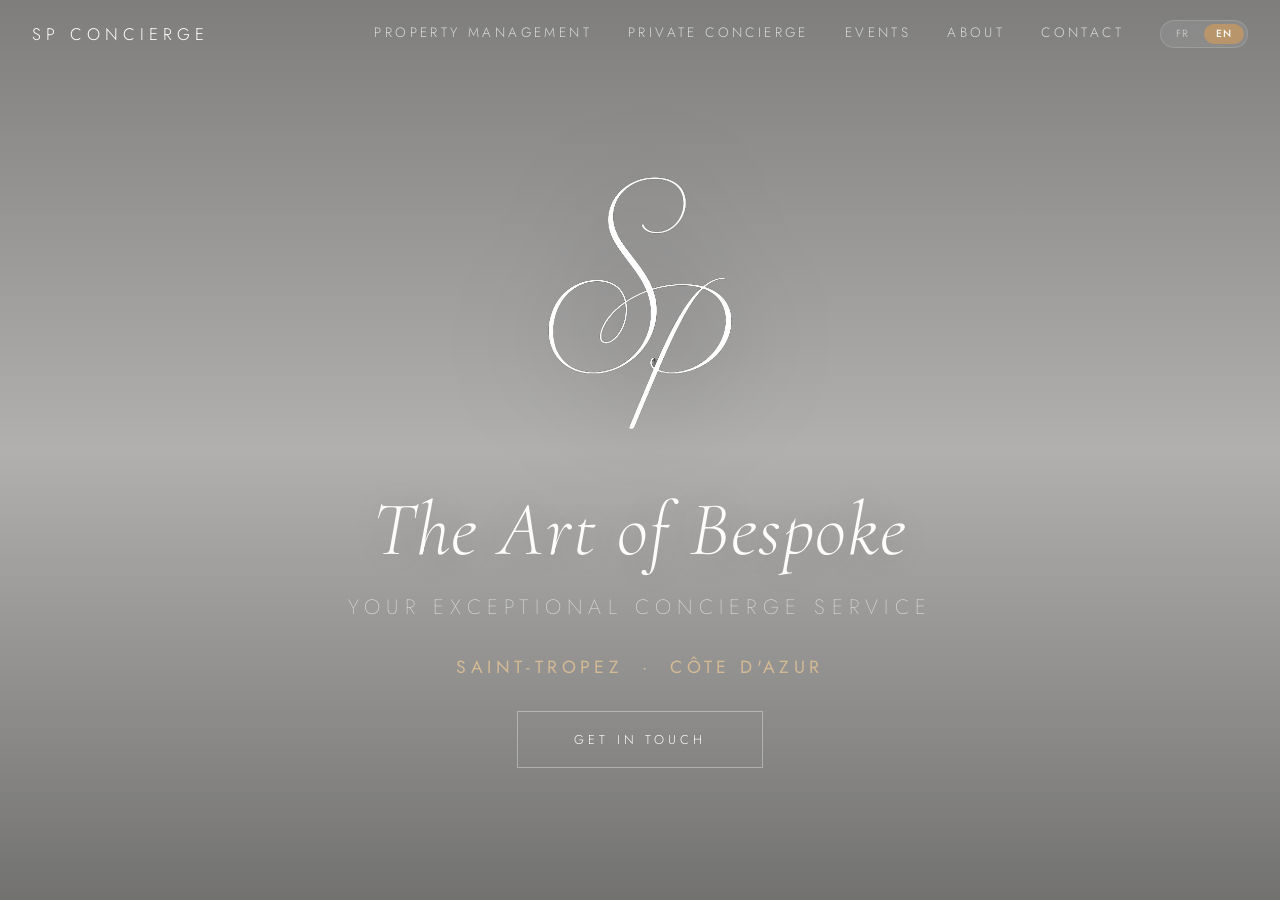
<file: index.html>
<!DOCTYPE html>
<html lang="fr">
<head>
  <meta charset="UTF-8">
  <meta name="viewport" content="width=device-width, initial-scale=1.0, maximum-scale=5.0, user-scalable=yes, viewport-fit=cover">
  <title>SP Concierge — Saint-Tropez</title>
  <meta name="description" content="SP Concierge, votre service de conciergerie de luxe sur mesure à Saint-Tropez et sur la Côte d'Azur.">

  <!-- Canonical & Language -->
  <link rel="canonical" href="https://spconcierge.fr/">
  <link rel="alternate" hreflang="fr" href="https://spconcierge.fr/">
  <link rel="alternate" hreflang="en" href="https://spconcierge.fr/">
  <link rel="alternate" hreflang="x-default" href="https://spconcierge.fr/">

  <!-- Favicon -->
  <link rel="icon" type="image/png" sizes="256x256" href="assets/favicon.png">
  <link rel="icon" type="image/x-icon" href="assets/favicon.ico">
  <link rel="apple-touch-icon" href="assets/favicon.png">

  <!-- Open Graph -->
  <meta property="og:type" content="website">
  <meta property="og:url" content="https://spconcierge.fr/">
  <meta property="og:title" content="SP Concierge — Conciergerie de luxe sur mesure">
  <meta property="og:description" content="Votre conciergerie d'exception à Saint-Tropez. Gestion de propriétés, conciergerie privée, événementiel sur la Côte d'Azur.">
  <meta property="og:image" content="https://spconcierge.fr/assets/hero-saint-tropez.jpg">
  <meta property="og:locale" content="fr_FR">
  <meta property="og:locale:alternate" content="en_GB">

  <!-- Twitter Cards -->
  <meta name="twitter:card" content="summary_large_image">
  <meta name="twitter:title" content="SP Concierge — Conciergerie de luxe sur mesure">
  <meta name="twitter:description" content="Votre conciergerie d'exception à Saint-Tropez et sur la Côte d'Azur.">
  <meta name="twitter:image" content="https://spconcierge.fr/assets/hero-saint-tropez.jpg">

  <!-- Theme Color -->
  <meta name="theme-color" content="#1A1A1A">

  <!-- Schema.org JSON-LD -->
  <script type="application/ld+json">
  {
    "@context": "https://schema.org",
    "@type": "TravelAgency",
    "name": "SP Concierge",
    "url": "https://spconcierge.fr",
    "logo": "https://spconcierge.fr/assets/logo-sp-monogram.png",
    "image": "https://spconcierge.fr/assets/hero-saint-tropez.jpg",
    "description": "Service de conciergerie de luxe sur mesure. Gestion de propriétés, conciergerie privée et événementiel à Saint-Tropez et sur la Côte d'Azur.",
    "telephone": "+33780940605",
    "email": "contact@spconcierge.fr",
    "address": [
      {
        "@type": "PostalAddress",
        "addressLocality": "Saint-Tropez",
        "addressCountry": "FR"
      }
    ],
    "areaServed": ["Saint-Tropez", "Côte d'Azur"],
    "serviceType": ["Conciergerie privée", "Gestion de propriétés", "Événementiel"],
    "openingHours": "Mo-Su 00:00-23:59",
    "sameAs": []
  }
  </script>

  <!-- Fonts: preconnect + non-blocking load -->
  <link rel="preconnect" href="https://fonts.googleapis.com">
  <link rel="preconnect" href="https://fonts.gstatic.com" crossorigin>
  <link rel="stylesheet" href="https://fonts.googleapis.com/css2?family=Cormorant+Garamond:ital,wght@0,300;0,400;0,500;0,600;1,300;1,400&family=Jost:wght@200;300;400;500;600&display=swap">

  <!-- Preload first hero slide for LCP -->
  <link rel="preload" as="image" href="assets/st_tropez_yacht.jpg">

  <!-- Stylesheet -->
  <link rel="stylesheet" href="style.css?v=4.1">
</head>
<body>

  <!-- ============ HEADER ============ -->
  <header class="site-header" id="site-header">
    <div class="header-inner">
      <a href="#" class="header-logo" id="header-logo">SP CONCIERGE</a>
      <nav class="nav-links" id="nav-links">
        <a href="#" data-modal="gestion" data-i18n="nav_gestion">Gestion de propriétés</a>
        <a href="#" data-modal="conciergerie" data-i18n="nav_conciergerie">Conciergerie privée</a>
        <a href="#" data-modal="evenementiel" data-i18n="nav_evenementiel">Événementiel</a>
        <a href="#" data-modal="apropos" data-i18n="nav_apropos">À propos</a>
        <a href="#" data-modal="contact" data-i18n="nav_contact">Contact</a>
        <div class="lang-switch">
          <button class="lang-btn active" data-lang="fr">FR</button>
          <button class="lang-btn" data-lang="en">EN</button>
        </div>
      </nav>
      <div class="header-right-mobile">
        <div class="lang-switch">
          <button class="lang-btn active" data-lang="fr">FR</button>
          <button class="lang-btn" data-lang="en">EN</button>
        </div>
        <button class="hamburger" id="hamburger" aria-label="Menu">
          <span></span><span></span><span></span>
        </button>
      </div>
    </div>
  </header>

  <!-- Mobile Nav Overlay -->
  <nav class="mobile-nav" id="mobile-nav">
    <a href="#" data-modal="gestion" data-i18n="nav_gestion">Gestion de propriétés</a>
    <a href="#" data-modal="conciergerie" data-i18n="nav_conciergerie">Conciergerie privée</a>
    <a href="#" data-modal="evenementiel" data-i18n="nav_evenementiel">Événementiel</a>
    <a href="#" data-modal="apropos" data-i18n="nav_apropos">À propos</a>
    <a href="#" data-modal="contact" data-i18n="nav_contact">Contact</a>
  </nav>

  <!-- ============ HERO — Full screen ============ -->
  <section class="hero" id="hero">
    <div class="hero-slideshow">
      <div class="hero-slide" style="background-image: url('assets/st_tropez_yacht.jpg')"></div>
      <div class="hero-slide" style="background-image: url('assets/riviera_pool.png')"></div>
      <div class="hero-slide" style="background-image: url('assets/riviera_terrace.png')"></div>
      <div class="hero-slide" style="background-image: url('assets/st_tropez_villa.jpg')"></div>
      <div class="hero-slide" style="background-image: url('assets/riviera_port.png')"></div>
      <div class="hero-slide" style="background-image: url('assets/riviera_interior.png')"></div>
      <div class="hero-slide" style="background-image: url('assets/st_tropez_beachclub.jpg')"></div>
      <div class="hero-slide" style="background-image: url('assets/riviera_beachclub.png')"></div>
    </div>
    <div class="hero-overlay"></div>
    <div class="hero-content">
      <div class="hero-logo-wrapper">
        <img src="assets/logo-sp-monogram.png?v=2" alt="SP Concierge — Monogramme" class="hero-big-sp-img" width="200" height="200" loading="eager">
      </div>
      <div class="hero-tagline">
        <h1 data-i18n="hero_title">L'Art du Sur Mesure</h1>
        <p data-i18n="hero_subtitle">Votre conciergerie d'exception</p>
        <div class="hero-locations">Saint-Tropez &nbsp;·&nbsp; Côte d'Azur</div>
        <div class="hero-cta">
          <button class="btn-gold" data-modal="contact"><span data-i18n="hero_cta">Nous Contacter</span></button>
        </div>
        <div class="hero-scroll-hint" id="hero-scroll-hint">
          <svg viewBox="0 0 24 24" width="24" height="24" fill="none" stroke="currentColor" stroke-width="1.5"><path d="M19 9l-7 7-7-7"/></svg>
        </div>
      </div>
    </div>
  </section>

  <!-- ============ MOBILE SECTIONS (hidden on desktop) ============ -->
  <section class="mobile-sections" id="mobile-sections">

    <div class="mobile-section-card" data-modal="gestion">
      <div class="mobile-section-img" style="background-image: url('assets/location-saisonniere.jpg')"></div>
      <div class="mobile-section-overlay"></div>
      <div class="mobile-section-content">
        <span class="mobile-section-label" data-i18n="nav_gestion">Gestion de propriétés</span>
        <p class="mobile-section-desc" data-i18n="gestion_headline">Confiez-nous votre bien, nous nous occupons du reste.</p>
        <span class="mobile-section-cta" data-i18n="mobile_cta_discover">Découvrir</span>
      </div>
    </div>

    <div class="mobile-section-card" data-modal="conciergerie">
      <div class="mobile-section-img" style="background-image: url('assets/vip-concierge.png')"></div>
      <div class="mobile-section-overlay"></div>
      <div class="mobile-section-content">
        <span class="mobile-section-label" data-i18n="nav_conciergerie">Conciergerie privée</span>
        <p class="mobile-section-desc" data-i18n="conciergerie_headline">Un service d'exception, pensé pour vous offrir une expérience sans compromis.</p>
        <span class="mobile-section-cta" data-i18n="mobile_cta_discover">Découvrir</span>
      </div>
    </div>

    <div class="mobile-section-card" data-modal="evenementiel">
      <div class="mobile-section-img" style="background-image: url('assets/experience-dining.jpg')"></div>
      <div class="mobile-section-overlay"></div>
      <div class="mobile-section-content">
        <span class="mobile-section-label" data-i18n="nav_evenementiel">Événementiel</span>
        <p class="mobile-section-desc" data-i18n="event_headline">Des événements uniques, conçus dans les moindres détails.</p>
        <span class="mobile-section-cta" data-i18n="mobile_cta_discover">Découvrir</span>
      </div>
    </div>

    <div class="mobile-section-card" data-modal="apropos">
      <div class="mobile-section-img" style="background-image: url('assets/sandra-portrait.jpg')"></div>
      <div class="mobile-section-overlay"></div>
      <div class="mobile-section-content">
        <span class="mobile-section-label" data-i18n="nav_apropos">À propos</span>
        <p class="mobile-section-desc">Sandra Pernet</p>
        <span class="mobile-section-cta" data-i18n="mobile_cta_discover">Découvrir</span>
      </div>
    </div>

    <div class="mobile-section-card" data-modal="contact">
      <div class="mobile-section-img" style="background-image: url('assets/contact-concierge.jpg')"></div>
      <div class="mobile-section-overlay"></div>
      <div class="mobile-section-content">
        <span class="mobile-section-label" data-i18n="nav_contact">Contact</span>
        <p class="mobile-section-desc" data-i18n="contact_headline">Parlons de Vos Envies</p>
        <span class="mobile-section-cta" data-i18n="mobile_cta_contact">Nous contacter</span>
      </div>
    </div>

    <!-- Mobile Footer -->
    <footer class="mobile-footer">
      <div class="mobile-footer-logo">SP CONCIERGE</div>
      <div class="mobile-footer-locations">Saint-Tropez · Côte d'Azur</div>
      <div class="mobile-footer-contact">
        <a href="tel:+33642255692">06 42 25 56 92</a>
        <span>·</span>
        <a href="mailto:contact@spconcierge.fr">contact@spconcierge.fr</a>
      </div>
      <div class="mobile-footer-copy">© 2026 SP Concierge. Tous droits réservés.</div>
    </footer>
  </section>

  <!-- ============ MODALS ============ -->

  <!-- GESTION DE PROPRIÉTÉS -->
  <div class="modal" id="modal-gestion">
    <div class="modal-backdrop"></div>
    <div class="modal-panel">
      <button class="modal-close" aria-label="Fermer">
        <svg viewBox="0 0 24 24"><path d="M18 6L6 18M6 6l12 12"/></svg>
      </button>
      <div class="modal-hero" style="background-image: url('assets/location-saisonniere.jpg')">
        <div class="modal-hero-overlay"></div>
        <div class="modal-hero-content">
          <span class="modal-label" data-i18n="nav_gestion">Gestion de propriétés</span>
          <h2 data-i18n="gestion_headline">Confiez-nous votre bien, nous nous occupons du reste.</h2>
        </div>
      </div>
      <div class="modal-body">
        <div class="service-grid">
          <div class="service-card">
            <h3 data-i18n="gestion_s1_title">Gestion locative</h3>
            <p data-i18n="gestion_s1_desc">Shooting photo, annonces optimisées, stratégie tarifaire — nous maximisons votre rentabilité.</p>
          </div>
          <div class="service-card">
            <h3 data-i18n="gestion_s2_title">Réservations</h3>
            <p data-i18n="gestion_s2_desc">Sélection des voyageurs, optimisation du calendrier, assistance dédiée 7j/7.</p>
          </div>
          <div class="service-card">
            <h3 data-i18n="gestion_s3_title">Intendance</h3>
            <p data-i18n="gestion_s3_desc">Ménage professionnel, entretien piscine &amp; jardin, maintenance après chaque séjour.</p>
          </div>
          <div class="service-card">
            <h3 data-i18n="gestion_s4_title">Accueil client</h3>
            <p data-i18n="gestion_s4_desc">Check-in / check-out personnalisés, accueil premium, conciergerie additionnelle.</p>
          </div>
          <div class="service-card">
            <h3 data-i18n="gestion_s5_title">Optimisation</h3>
            <p data-i18n="gestion_s5_desc">Taux d'occupation maximisé, ajustement tarifaire, reporting propriétaire.</p>
          </div>
        </div>
        <div class="modal-cta">
          <button class="btn-gold" data-modal="contact"><span data-i18n="gestion_cta">Confier mon bien</span></button>
        </div>
      </div>
    </div>
  </div>

  <!-- CONCIERGERIE PRIVÉE -->
  <div class="modal" id="modal-conciergerie">
    <div class="modal-backdrop"></div>
    <div class="modal-panel">
      <button class="modal-close" aria-label="Fermer">
        <svg viewBox="0 0 24 24"><path d="M18 6L6 18M6 6l12 12"/></svg>
      </button>
      <div class="modal-hero" style="background-image: url('assets/vip-concierge.png')">
        <div class="modal-hero-overlay"></div>
        <div class="modal-hero-content">
          <span class="modal-label" data-i18n="nav_conciergerie">Conciergerie privée</span>
          <h2 data-i18n="conciergerie_headline">Un service d'exception, pensé pour vous offrir une expérience sans compromis.</h2>
        </div>
      </div>
      <div class="modal-body">
        <div class="service-grid">
          <div class="service-card">
            <h3 data-i18n="conciergerie_s1_title">Votre séjour</h3>
            <p data-i18n="conciergerie_s1_desc">Planification complète, recommandations personnalisées, itinéraires sur-mesure.</p>
          </div>
          <div class="service-card">
            <h3 data-i18n="conciergerie_s2_title">Accès privilégiés</h3>
            <p data-i18n="conciergerie_s2_desc">Restaurants exclusifs, plages privées, beach clubs, accès VIP &amp; événements.</p>
          </div>
          <div class="service-card">
            <h3 data-i18n="conciergerie_s3_title">Transports</h3>
            <p data-i18n="conciergerie_s3_desc">Chauffeurs privés, transferts, véhicules de luxe, hélicoptères &amp; jets privés.</p>
          </div>
          <div class="service-card">
            <h3 data-i18n="conciergerie_s4_title">Expériences</h3>
            <p data-i18n="conciergerie_s4_desc">Location de yachts, journées en mer, activités nautiques, expériences exclusives.</p>
          </div>
          <div class="service-card">
            <h3 data-i18n="conciergerie_s5_title">Services privés</h3>
            <p data-i18n="conciergerie_s5_desc">Chefs à domicile, traiteur, majordome, sommeliers — le luxe à portée de main.</p>
          </div>
          <div class="service-card">
            <h3 data-i18n="conciergerie_s6_title">Bien-être</h3>
            <p data-i18n="conciergerie_s6_desc">Massages à domicile, coiffure, coach sportif, soins personnalisés.</p>
          </div>
        </div>
        <div class="modal-cta">
          <button class="btn-gold" data-modal="contact"><span data-i18n="conciergerie_cta">Faire une Demande</span></button>
        </div>
      </div>
    </div>
  </div>

  <!-- ÉVÉNEMENTIEL -->
  <div class="modal" id="modal-evenementiel">
    <div class="modal-backdrop"></div>
    <div class="modal-panel">
      <button class="modal-close" aria-label="Fermer">
        <svg viewBox="0 0 24 24"><path d="M18 6L6 18M6 6l12 12"/></svg>
      </button>
      <div class="modal-hero" style="background-image: url('assets/experience-dining.jpg')">
        <div class="modal-hero-overlay"></div>
        <div class="modal-hero-content">
          <span class="modal-label" data-i18n="nav_evenementiel">Événementiel</span>
          <h2 data-i18n="event_headline">Des événements uniques, conçus dans les moindres détails.</h2>
        </div>
      </div>
      <div class="modal-body">
        <div class="service-grid">
          <div class="service-card">
            <h3 data-i18n="event_s1_title">Organisation</h3>
            <p data-i18n="event_s1_desc">Soirées privées, anniversaires, EVJF/EVG, dîners gastronomiques, mariages.</p>
          </div>
          <div class="service-card">
            <h3 data-i18n="event_s2_title">Coordination</h3>
            <p data-i18n="event_s2_desc">Recherche de lieux, décoration, DJ &amp; artistes, sécurité, coordination jour J.</p>
          </div>
          <div class="service-card">
            <h3 data-i18n="event_s3_title">Immortaliser</h3>
            <p data-i18n="event_s3_desc">Photographes et vidéastes professionnels pour capturer chaque instant.</p>
          </div>
        </div>
        <div class="modal-cta">
          <button class="btn-gold" data-modal="contact"><span data-i18n="event_cta">Organiser un Événement</span></button>
        </div>
      </div>
    </div>
  </div>

  <!-- CONTACT -->
  <div class="modal" id="modal-contact">
    <div class="modal-backdrop"></div>
    <div class="modal-panel modal-panel--contact">
      <button class="modal-close" aria-label="Fermer">
        <svg viewBox="0 0 24 24"><path d="M18 6L6 18M6 6l12 12"/></svg>
      </button>
      <div class="modal-hero modal-hero--short" style="background-image: url('assets/contact-concierge.jpg')">
        <div class="modal-hero-overlay"></div>
        <div class="modal-hero-content">
          <span class="modal-label" data-i18n="nav_contact">Contact</span>
          <h2 data-i18n="contact_headline">Parlons de Vos Envies</h2>
          <p data-i18n="contact_subheadline">Chaque demande est unique. Concevons ensemble votre expérience idéale.</p>
        </div>
      </div>
      <div class="modal-body">
        <!-- Contact Tabs -->
        <div class="contact-tabs">
          <button class="contact-tab active" data-tab="form" id="tab-form">
            <svg viewBox="0 0 24 24" width="18" height="18" fill="none" stroke="currentColor" stroke-width="1.5"><path d="M21.75 6.75v10.5a2.25 2.25 0 01-2.25 2.25h-15a2.25 2.25 0 01-2.25-2.25V6.75m19.5 0A2.25 2.25 0 0019.5 4.5h-15a2.25 2.25 0 00-2.25 2.25m19.5 0v.243a2.25 2.25 0 01-1.07 1.916l-7.5 4.615a2.25 2.25 0 01-2.36 0L3.32 8.91a2.25 2.25 0 01-1.07-1.916V6.75"/></svg>
            <span data-i18n="tab_message">Nous écrire</span>
          </button>
          <button class="contact-tab" data-tab="booking" id="tab-booking">
            <svg viewBox="0 0 24 24" width="18" height="18" fill="none" stroke="currentColor" stroke-width="1.5"><path d="M2.25 6.75c0 8.284 6.716 15 15 15h2.25a2.25 2.25 0 002.25-2.25v-1.372c0-.516-.351-.966-.852-1.091l-4.423-1.106c-.44-.11-.902.055-1.173.417l-.97 1.293c-.282.376-.769.542-1.21.38a12.035 12.035 0 01-7.143-7.143c-.162-.441.004-.928.38-1.21l1.293-.97c.363-.271.527-.734.417-1.173L6.963 3.102a1.125 1.125 0 00-1.091-.852H4.5A2.25 2.25 0 002.25 4.5v2.25z"/></svg>
            <span data-i18n="tab_direct">Contact direct</span>
          </button>
        </div>

        <!-- Tab 1: Contact Form -->
        <div class="contact-tab-content active" id="content-form">
          <form class="contact-form" id="contact-form">
            <div class="form-group">
              <label for="contact-name" data-i18n="form_name">Nom & Prénom</label>
              <input type="text" id="contact-name" data-i18n-placeholder="form_name_placeholder" placeholder="Votre nom et prénom" required>
            </div>
            <div class="form-row">
              <div class="form-group">
                <label for="contact-email">
                  <span data-i18n="form_email">Email</span>
                  <span class="label-hint" data-i18n="form_email_or_phone">*email ou téléphone requis</span>
                </label>
                <input type="email" id="contact-email" data-i18n-placeholder="form_email_placeholder" placeholder="Votre email">
              </div>
              <div class="form-group">
                <label for="contact-phone">
                  <span data-i18n="form_phone">Téléphone</span>
                </label>
                <input type="tel" id="contact-phone" placeholder="+33 6 00 00 00 00">
              </div>
            </div>
            <div class="form-error" id="form-error" data-i18n="form_error_contact" style="display:none;">Veuillez renseigner au moins un email ou un numéro de téléphone.</div>
            <div class="form-group">
              <label for="contact-message" data-i18n="form_message">Votre message</label>
              <textarea id="contact-message" data-i18n-placeholder="form_message_placeholder" placeholder="Décrivez-nous votre projet..." rows="5"></textarea>
            </div>
            <div class="form-submit">
              <button type="submit" class="btn-gold"><span data-i18n="form_submit">Envoyer ma Demande</span></button>
            </div>
          </form>
        </div>

        <!-- Tab 2: Contact Direct -->
        <div class="contact-tab-content" id="content-booking">
          <div class="direct-contact">
            <p class="direct-contact-intro" data-i18n="direct_intro">Joignez Sandra directement pour discuter de votre projet en toute confidentialité.</p>

            <a href="tel:+33780940605" class="direct-contact-card">
              <div class="direct-contact-icon">
                <svg viewBox="0 0 24 24" width="28" height="28" fill="none" stroke="currentColor" stroke-width="1.5"><path d="M2.25 6.75c0 8.284 6.716 15 15 15h2.25a2.25 2.25 0 002.25-2.25v-1.372c0-.516-.351-.966-.852-1.091l-4.423-1.106c-.44-.11-.902.055-1.173.417l-.97 1.293c-.282.376-.769.542-1.21.38a12.035 12.035 0 01-7.143-7.143c-.162-.441.004-.928.38-1.21l1.293-.97c.363-.271.527-.734.417-1.173L6.963 3.102a1.125 1.125 0 00-1.091-.852H4.5A2.25 2.25 0 002.25 4.5v2.25z"/></svg>
              </div>
              <div class="direct-contact-info">
                <span class="direct-contact-label" data-i18n="direct_phone_label">Téléphone</span>
                <span class="direct-contact-value">06 42 25 56 92</span>
              </div>
              <span class="direct-contact-action" data-i18n="direct_call">Appeler</span>
            </a>

            <a href="mailto:contact@spconcierge.fr" class="direct-contact-card">
              <div class="direct-contact-icon">
                <svg viewBox="0 0 24 24" width="28" height="28" fill="none" stroke="currentColor" stroke-width="1.5"><path d="M21.75 6.75v10.5a2.25 2.25 0 01-2.25 2.25h-15a2.25 2.25 0 01-2.25-2.25V6.75m19.5 0A2.25 2.25 0 0019.5 4.5h-15a2.25 2.25 0 00-2.25 2.25m19.5 0v.243a2.25 2.25 0 01-1.07 1.916l-7.5 4.615a2.25 2.25 0 01-2.36 0L3.32 8.91a2.25 2.25 0 01-1.07-1.916V6.75"/></svg>
              </div>
              <div class="direct-contact-info">
                <span class="direct-contact-label" data-i18n="direct_email_label">Email</span>
                <span class="direct-contact-value">contact@spconcierge.fr</span>
              </div>
              <span class="direct-contact-action" data-i18n="direct_write">Écrire</span>
            </a>

            <div class="direct-contact-hours">
              <p data-i18n="direct_hours">Disponible 7j/7 · Réponse sous 24h</p>
            </div>
          </div>
        </div>
      </div>
    </div>
  </div>

  <!-- À PROPOS -->
  <div class="modal" id="modal-apropos">
    <div class="modal-backdrop"></div>
    <div class="modal-panel">
      <button class="modal-close" aria-label="Fermer">
        <svg viewBox="0 0 24 24"><path d="M18 6L6 18M6 6l12 12"/></svg>
      </button>
      <div class="modal-hero" style="background-image: url('assets/sandra-portrait.jpg')">
        <div class="modal-hero-overlay"></div>
        <div class="modal-hero-content">
          <span class="modal-label" data-i18n="nav_apropos">À propos</span>
          <h2>Sandra Pernet</h2>
        </div>
      </div>
      <div class="modal-body apropos-body">
        <div class="apropos-intro">
          <p class="apropos-lead" data-i18n="apropos_lead">Derrière SP Concierge se trouve une femme passionnée, profondément ancrée dans l'univers du luxe et de l'art de vivre à la française.</p>
        </div>
        <div class="apropos-story">
          <h3 data-i18n="apropos_h1">Un parcours d'exception</h3>
          <p data-i18n="apropos_p1">Sandra a débuté sa carrière comme mannequin, évoluant entre les podiums, les shootings sur les plages de Saint-Tropez et les événements les plus exclusifs de la Côte d'Azur. Ce monde exigeant lui a appris le sens du détail, l'élégance naturelle et, surtout, l'art de créer des connexions authentiques.</p>
          <p data-i18n="apropos_p2">Au fil des années, Sandra a tissé un carnet d'adresses exceptionnel — restaurateurs étoilés, directeurs de palaces, capitaines de yachts, artistes et artisans d'excellence. Chaque rencontre est devenue une porte ouverte vers un service toujours plus personnalisé et exclusif.</p>
          <h3 data-i18n="apropos_h2">De la passion au métier</h3>
          <p data-i18n="apropos_p3">C'est tout naturellement que Sandra a fondé SP Concierge, transformant son réseau privilégié et sa connaissance intime de ces destinations en un service de conciergerie sur mesure. Sa philosophie est simple : chaque client mérite une attention absolue, chaque demande est une promesse d'excellence.</p>
          <p data-i18n="apropos_p4">Installée à Saint-Tropez et sur la Côte d'Azur, Sandra connaît chaque adresse confidentielle, chaque lieu d'exception et chaque prestataire de confiance. Elle met cette expertise rare au service de ses clients, avec une discrétion et une réactivité qui font toute la différence.</p>
          <h3 data-i18n="apropos_h3">Notre engagement</h3>
          <p data-i18n="apropos_p5">Chez SP Concierge, nous ne proposons pas simplement des services — nous créons des expériences. Que ce soit pour la gestion de votre propriété, l'organisation d'un événement inoubliable ou simplement pour vous offrir le meilleur d'une destination, Sandra et son équipe sont à vos côtés, 7 jours sur 7.</p>
        </div>
        <div class="modal-cta">
          <button class="btn-gold" data-modal="contact"><span data-i18n="apropos_cta">Rencontrons-nous</span></button>
        </div>
      </div>
    </div>
  </div>

  <script src="i18n.js"></script>
  <script src="script.js"></script>
</body>
</html>
</file>
<file: style.css>
/* ============================================
   SP CONCIERGERIE — Design System V3
   Ultra-Luxury Visual Identity
   ============================================ */


:root {
  --gold: #B8956A;
  --gold-light: #D4BA94;
  --gold-dark: #8C6D47;
  --gold-subtle: rgba(184, 149, 106, 0.06);
  --gold-border: rgba(184, 149, 106, 0.18);
  --white: #FDFCFA;
  --cream: #F7F5F2;
  --anthracite: #1A1A1A;
  --anthracite-light: #3D3D3D;
  --text-body: #5A5550;
  --text-muted: #9B9590;
  --border-light: rgba(0,0,0,0.05);
  --font-serif: 'Cormorant Garamond', 'Georgia', serif;
  --font-sans: 'Jost', 'Helvetica Neue', sans-serif;
  --ease: cubic-bezier(0.25, 0.46, 0.45, 0.94);
  --ease-out: cubic-bezier(0.16, 1, 0.3, 1);
  --transition: 0.3s var(--ease);
}

*, *::before, *::after { margin: 0; padding: 0; box-sizing: border-box; }

html {
  scroll-behavior: smooth;
  font-size: 16px;
  -webkit-font-smoothing: antialiased;
}

body {
  font-family: var(--font-sans);
  color: var(--anthracite);
  background: var(--white);
  line-height: 1.7;
  overflow: hidden;
  height: 100vh;
}

img { max-width: 100%; height: auto; display: block; }
a { text-decoration: none; color: inherit; }
ul, ol { list-style: none; }

/* ============================================
   HEADER
   ============================================ */
.site-header {
  position: fixed;
  top: 0; left: 0; width: 100%;
  z-index: 1000;
  padding: 20px 0;
  transition: all 0.4s var(--ease);
  background: transparent;
}

.site-header.scrolled {
  background: rgba(255,255,255,0.95);
  backdrop-filter: blur(20px);
  box-shadow: 0 1px 0 var(--border-light);
  padding: 12px 0;
}

.header-inner {
  display: flex;
  align-items: center;
  justify-content: space-between;
  max-width: 1500px;
  margin: 0 auto;
  padding: 0 32px;
}

.header-logo {
  font-family: var(--font-sans);
  font-size: 1.05rem;
  letter-spacing: 0.3em;
  color: var(--white);
  font-weight: 300;
  white-space: nowrap;
  transition: color 0.4s var(--ease);
  text-transform: uppercase;
}

.site-header.scrolled .header-logo { color: var(--gold); }

.nav-links {
  display: flex;
  gap: 36px;
  align-items: center;
}

.nav-links a {
  font-size: 0.85rem;
  font-weight: 300;
  letter-spacing: 0.25em;
  text-transform: uppercase;
  color: rgba(255,255,255,0.7);
  padding-bottom: 4px;
  position: relative;
  transition: color 0.3s var(--ease);
}

.site-header.scrolled .nav-links a { color: var(--anthracite-light); }

.nav-links a::after {
  content: '';
  position: absolute;
  bottom: 0; left: 0;
  width: 0; height: 1px;
  background: var(--gold);
  transition: width 0.3s var(--ease);
}

.nav-links a:hover::after { width: 100%; }
.nav-links a:hover { color: var(--gold) !important; }

/* Hamburger */
.hamburger {
  display: none;
  flex-direction: column;
  gap: 5px;
  cursor: pointer;
  background: none;
  border: none;
  padding: 5px;
  z-index: 1001;
}

.hamburger span {
  display: block;
  width: 24px;
  height: 1.5px;
  background: var(--white);
  transition: all 0.3s var(--ease);
}

.site-header.scrolled .hamburger span { background: var(--anthracite); }
.hamburger.open span { background: var(--anthracite) !important; }
.hamburger.open span:nth-child(1) { transform: rotate(45deg) translate(4px, 5px); }
.hamburger.open span:nth-child(2) { opacity: 0; }
.hamburger.open span:nth-child(3) { transform: rotate(-45deg) translate(4px, -5px); }

/* Header right mobile wrapper */
.header-right-mobile {
  display: none;
  align-items: center;
  gap: 16px;
}

/* Language Switch */
.lang-switch {
  display: flex;
  align-items: center;
  gap: 2px;
  background: rgba(255,255,255,0.08);
  border: 1px solid rgba(255,255,255,0.15);
  border-radius: 20px;
  padding: 3px;
  backdrop-filter: blur(10px);
  -webkit-backdrop-filter: blur(10px);
}

.site-header.scrolled .lang-switch {
  background: rgba(0,0,0,0.04);
  border-color: rgba(0,0,0,0.08);
}

.lang-btn {
  font-family: var(--font-sans);
  font-size: 0.65rem;
  font-weight: 400;
  letter-spacing: 0.12em;
  color: rgba(255,255,255,0.45);
  background: none;
  border: none;
  padding: 5px 12px;
  border-radius: 16px;
  cursor: pointer;
  transition: all 0.3s var(--ease);
  line-height: 1;
}

.site-header.scrolled .lang-btn {
  color: var(--text-muted);
}

.lang-btn.active {
  background: var(--gold);
  color: var(--white) !important;
  font-weight: 500;
}

.lang-btn:hover:not(.active) {
  color: rgba(255,255,255,0.85);
}

.site-header.scrolled .lang-btn:hover:not(.active) {
  color: var(--anthracite);
}

.mobile-nav {
  display: none;
  position: fixed; inset: 0;
  background: rgba(255,255,255,0.98);
  backdrop-filter: blur(20px);
  z-index: 999;
  flex-direction: column;
  align-items: center;
  justify-content: center;
  gap: 28px;
  opacity: 0;
  pointer-events: none;
  transition: opacity 0.5s var(--ease);
}

.mobile-nav.open { opacity: 1; pointer-events: all; }

.mobile-nav a {
  font-family: var(--font-sans);
  font-size: 0.8rem;
  letter-spacing: 0.25em;
  text-transform: uppercase;
  color: var(--anthracite);
  font-weight: 300;
  transition: color 0.3s;
}

.mobile-nav a:hover { color: var(--gold); }

/* ============================================
   HERO
   ============================================ */
.hero {
  height: 100vh;
  display: flex;
  flex-direction: column;
  align-items: center;
  justify-content: center;
  text-align: center;
  position: relative;
  overflow: hidden;
}

.hero-slideshow {
  position: absolute;
  inset: 0;
  z-index: 0;
  overflow: hidden;
  background: var(--black);
}

.hero-slide {
  position: absolute;
  inset: 0;
  background-size: cover;
  background-position: center;
  opacity: 0;
  animation: kenBurnsSlide 48s infinite linear;
}

.hero-slide::after {
  content: '';
  position: absolute;
  inset: 0;
  background: rgba(0, 0, 0, 0.25);
}

.hero-slide:nth-child(1) { animation-delay: 0s; }
.hero-slide:nth-child(2) { animation-delay: 6s; }
.hero-slide:nth-child(3) { animation-delay: 12s; }
.hero-slide:nth-child(4) { animation-delay: 18s; }
.hero-slide:nth-child(5) { animation-delay: 24s; }
.hero-slide:nth-child(6) { animation-delay: 30s; }
.hero-slide:nth-child(7) { animation-delay: 36s; }
.hero-slide:nth-child(8) { animation-delay: 42s; }

@keyframes kenBurnsSlide {
  0% { opacity: 0; transform: scale(1); }
  3% { opacity: 1; }
  12.5% { opacity: 1; }
  15.5% { opacity: 0; }
  100% { opacity: 0; transform: scale(1.15); }
}

.hero-overlay {
  position: absolute; inset: 0;
  background: linear-gradient(180deg,
    rgba(0,0,0,0.50) 0%,
    rgba(0,0,0,0.30) 50%,
    rgba(0,0,0,0.55) 100%
  );
  z-index: 1;
}

.hero-content {
  position: relative;
  z-index: 2;
  padding: 0 24px;
}

.hero-logo-wrapper {
  margin-bottom: 10px;
  opacity: 0;
  transform: translateY(30px) scale(0.95);
  animation: heroReveal 1.2s var(--ease-out) 0.2s forwards;
}

.hero-big-sp-img {
  width: 100%;
  max-width: 1200px;
  height: clamp(250px, 38vh, 450px);
  object-fit: contain;
  filter: drop-shadow(0 10px 30px rgba(0,0,0,0.6));
  margin: 0 auto;
  display: block;
  transform: scale(1.6);
}

.hero-tagline {
  opacity: 0;
  animation: heroReveal 1s var(--ease-out) 0.6s forwards;
  margin-bottom: 0;
}

.hero-cta {
  margin-top: 28px;
  opacity: 0;
  animation: heroReveal 1s var(--ease-out) 1s forwards;
}

.hero-tagline h1 {
  font-family: var(--font-serif);
  font-weight: 300;
  color: var(--white);
  font-size: clamp(2.8rem, 6vw, 5rem);
  letter-spacing: 0.02em;
  line-height: 1.2;
  margin-bottom: 14px;
  text-shadow: 0 2px 40px rgba(0,0,0,0.2);
  font-style: italic;
}

.hero-tagline p {
  font-family: var(--font-sans);
  font-size: clamp(1rem, 2vw, 1.3rem);
  color: rgba(255,255,255,0.6);
  letter-spacing: 0.3em;
  font-weight: 200;
  text-transform: uppercase;
}

.hero-locations {
  font-family: var(--font-sans);
  font-size: 1.1rem;
  font-weight: 400;
  letter-spacing: 0.25em;
  text-transform: uppercase;
  color: var(--gold-light);
  margin-top: 28px;
  opacity: 0;
  animation: heroReveal 1s var(--ease-out) 0.8s forwards;
}

/* Hero Cards */
.hero-grid {
  display: flex;
  gap: 14px;
  flex-wrap: wrap;
  justify-content: center;
  max-width: 960px;
}

.hero-card {
  display: flex;
  flex-direction: column;
  align-items: center;
  gap: 10px;
  padding: 28px 28px 22px;
  min-width: 160px;
  background: rgba(255,255,255,0.07);
  backdrop-filter: blur(20px);
  -webkit-backdrop-filter: blur(20px);
  border: 1px solid rgba(255,255,255,0.12);
  border-radius: 16px;
  cursor: pointer;
  transition: all 0.4s var(--ease-out);
  opacity: 0;
  transform: translateY(30px);
  animation: heroReveal 0.8s var(--ease-out) calc(1s + var(--i) * 0.1s) forwards;
}

.hero-card:hover {
  background: rgba(255,255,255,0.16);
  border-color: rgba(197,160,89,0.4);
  transform: translateY(-6px);
  box-shadow: 0 20px 60px rgba(0,0,0,0.25);
}

.hero-card-icon {
  width: 44px; height: 44px;
  display: flex;
  align-items: center;
  justify-content: center;
}

.hero-card-icon svg {
  width: 26px; height: 26px;
  stroke: var(--gold-light);
  fill: none;
  stroke-width: 1.5;
}

.hero-card span {
  font-family: var(--font-sans);
  font-size: 0.72rem;
  font-weight: 600;
  letter-spacing: 0.12em;
  text-transform: uppercase;
  color: rgba(255,255,255,0.95);
}

.hero-card small {
  font-size: 0.65rem;
  color: rgba(255,255,255,0.45);
  font-weight: 300;
  letter-spacing: 0.04em;
}

/* Scroll hint */
.scroll-hint {
  position: absolute;
  bottom: 30px;
  left: 50%;
  transform: translateX(-50%);
  z-index: 2;
  display: flex;
  flex-direction: column;
  align-items: center;
  gap: 8px;
  opacity: 0;
  animation: heroReveal 1s var(--ease-out) 2s forwards;
}

.scroll-hint span {
  font-size: 0.6rem;
  font-weight: 600;
  letter-spacing: 0.2em;
  text-transform: uppercase;
  color: rgba(255,255,255,0.4);
}

.scroll-arrow {
  width: 20px; height: 20px;
  border-right: 1.5px solid rgba(255,255,255,0.3);
  border-bottom: 1.5px solid rgba(255,255,255,0.3);
  transform: rotate(45deg);
  animation: scrollBounce 2s ease-in-out infinite;
}

@keyframes scrollBounce {
  0%, 100% { transform: rotate(45deg) translateY(0); }
  50% { transform: rotate(45deg) translateY(6px); }
}

@keyframes heroReveal {
  from { opacity: 0; transform: translateY(30px) scale(0.97); }
  to { opacity: 1; transform: translateY(0) scale(1); }
}

/* ============================================
   MODAL SYSTEM
   ============================================ */
.modal {
  position: fixed;
  inset: 0;
  z-index: 2000;
  display: flex;
  align-items: center;
  justify-content: center;
  pointer-events: none;
  visibility: hidden;
  padding: 40px;
}

.modal.active {
  pointer-events: all;
  visibility: visible;
}

/* Backdrop */
.modal-backdrop {
  position: absolute; inset: 0;
  background: rgba(0,0,0,0.6);
  backdrop-filter: blur(8px);
  opacity: 0;
  transition: opacity 0.5s var(--ease);
}

.modal.active .modal-backdrop {
  opacity: 1;
}

/* Panel */
.modal-panel {
  position: relative;
  width: 100%;
  max-width: 900px;
  max-height: 90vh;
  background: var(--white);
  overflow-y: auto;
  overflow-x: hidden;
  opacity: 0;
  transform: scale(0.98) translateY(10px);
  transition: all 0.6s var(--ease-out);
  box-shadow: 0 40px 100px rgba(0,0,0,0.3);
  border-radius: 8px;
}

.modal.active .modal-panel {
  opacity: 1;
  transform: scale(1) translateY(0);
}

/* Close button */
.modal-close {
  position: sticky;
  top: 12px;
  z-index: 20;
  width: 44px; height: 44px;
  display: flex;
  align-items: center;
  justify-content: center;
  margin-left: auto;
  margin-right: 12px;
  margin-top: 12px;
  margin-bottom: -56px;
  background: rgba(0,0,0,0.45);
  backdrop-filter: blur(10px);
  -webkit-backdrop-filter: blur(10px);
  border: 1px solid rgba(255,255,255,0.15);
  border-radius: 50%;
  cursor: pointer;
  transition: background 0.3s var(--ease), transform 0.3s var(--ease);
  flex-shrink: 0;
}

.modal-close svg {
  width: 16px; height: 16px;
  stroke: var(--white);
  fill: none;
  stroke-width: 2;
  pointer-events: none;
}

.modal-close:hover {
  background: rgba(255,255,255,0.95);
  border-color: var(--gold-border);
  transform: rotate(90deg);
}

.modal-close:hover svg { stroke: var(--anthracite); }

/* Modal Hero */
.modal-hero {
  position: relative;
  height: 50vh;
  min-height: 360px;
  background-size: cover;
  background-position: center;
  display: flex;
  align-items: flex-end;
  overflow: hidden;
}

.modal-hero--short {
  height: 35vh;
  min-height: 260px;
}

.modal-hero-overlay {
  position: absolute; inset: 0;
  background: linear-gradient(180deg,
    rgba(0,0,0,0.15) 0%,
    rgba(0,0,0,0.60) 100%
  );
}

.modal-hero-content {
  position: relative;
  z-index: 1;
  padding: 40px 48px;
  max-width: 600px;
}

.modal-label {
  font-family: var(--font-sans);
  font-size: 0.6rem;
  font-weight: 300;
  letter-spacing: 0.35em;
  text-transform: uppercase;
  color: var(--gold-light);
  margin-bottom: 14px;
  display: block;
  opacity: 0;
  transform: translateY(20px);
  transition: all 0.5s var(--ease-out) 0.3s;
}

.modal.active .modal-label {
  opacity: 1;
  transform: translateY(0);
}

.modal-hero-content h2 {
  font-family: var(--font-serif);
  font-size: clamp(1.8rem, 3vw, 2.6rem);
  color: var(--white);
  font-weight: 300;
  letter-spacing: 0.01em;
  line-height: 1.3;
  margin-bottom: 12px;
  opacity: 0;
  transform: translateY(20px);
  transition: all 0.5s var(--ease-out) 0.4s;
}

.modal.active .modal-hero-content h2 {
  opacity: 1;
  transform: translateY(0);
}

.modal-hero-content p {
  font-size: 0.92rem;
  color: rgba(255,255,255,0.7);
  font-weight: 300;
  line-height: 1.7;
  opacity: 0;
  transform: translateY(20px);
  transition: all 0.5s var(--ease-out) 0.5s;
}

.modal.active .modal-hero-content p {
  opacity: 1;
  transform: translateY(0);
}

/* Modal Body */
.modal-body {
  padding: 48px;
  background: linear-gradient(180deg, var(--cream) 0%, var(--white) 100%);
  position: relative;
}

.modal-body::before {
  content: '';
  position: absolute;
  top: 0;
  left: 48px;
  right: 48px;
  height: 1px;
  background: linear-gradient(90deg, transparent, var(--gold-border), transparent);
}

/* Service Grid - V6 Premium */
.service-grid {
  display: grid;
  grid-template-columns: repeat(2, 1fr);
  gap: 20px;
}

.service-card {
  padding: 32px 28px;
  background: linear-gradient(135deg, rgba(255,255,255,0.85), rgba(247,245,242,0.6));
  border: 1px solid var(--gold-border);
  position: relative;
  opacity: 0;
  transform: translateY(20px);
  transition: all 0.5s var(--ease-out);
  border-radius: 6px;
  backdrop-filter: blur(8px);
  -webkit-backdrop-filter: blur(8px);
  box-shadow: 0 1px 3px rgba(140, 109, 71, 0.04);
}

.service-card::before {
  content: '';
  position: absolute;
  inset: 0;
  border-radius: 6px;
  background: linear-gradient(135deg, rgba(184, 149, 106, 0.06), transparent 60%);
  opacity: 0;
  transition: opacity 0.4s var(--ease);
  pointer-events: none;
}

.service-card:hover {
  background: linear-gradient(135deg, rgba(255,255,255,0.95), rgba(247,245,242,0.8));
  border-color: var(--gold-light);
  transform: translateY(-3px);
  box-shadow:
    0 8px 24px rgba(140, 109, 71, 0.08),
    0 2px 8px rgba(0, 0, 0, 0.03);
}

.service-card:hover::before {
  opacity: 1;
}

.modal.active .service-card {
  opacity: 1;
  transform: translateY(0);
}

.modal.active .service-card:nth-child(1) { transition-delay: 0.3s; }
.modal.active .service-card:nth-child(2) { transition-delay: 0.35s; }
.modal.active .service-card:nth-child(3) { transition-delay: 0.4s; }
.modal.active .service-card:nth-child(4) { transition-delay: 0.45s; }
.modal.active .service-card:nth-child(5) { transition-delay: 0.5s; }
.modal.active .service-card:nth-child(6) { transition-delay: 0.55s; }

.service-card-num {
  display: none;
}

.service-card h3 {
  display: block;
  font-family: var(--font-serif);
  font-size: 1.3rem;
  color: var(--anthracite);
  font-weight: 400;
  letter-spacing: 0.02em;
  margin-bottom: 10px;
  padding-top: 16px;
  position: relative;
}

.service-card h3::before {
  content: '';
  position: absolute;
  top: 0;
  left: 0;
  width: 28px;
  height: 2px;
  background: linear-gradient(90deg, var(--gold), var(--gold-light));
  border-radius: 1px;
}

.service-card p {
  font-size: 0.95rem;
  color: var(--text-body);
  line-height: 1.8;
  font-weight: 300;
}

/* CTA */
.modal-cta {
  text-align: center;
  padding: 32px 0 48px;
  opacity: 0;
  transform: translateY(16px);
  transition: all 0.5s var(--ease-out) 1.3s;
}

.modal.active .modal-cta {
  opacity: 1;
  transform: translateY(0);
}

/* Modal body buttons need gold border instead of white */
.modal-body .btn-gold {
  border-color: var(--gold);
  color: var(--anthracite);
  background: transparent;
  position: relative;
}

.modal-body .btn-gold::after {
  background: linear-gradient(135deg, var(--gold), var(--gold-dark));
}

.modal-body .btn-gold:hover {
  color: var(--white);
  border-color: var(--gold);
  box-shadow: 0 4px 16px rgba(184, 149, 106, 0.25);
}

/* ============================================
   BUTTONS
   ============================================ */
.btn-gold {
  display: inline-flex;
  align-items: center;
  justify-content: center;
  gap: 8px;
  padding: 18px 56px;
  background: transparent;
  color: var(--white);
  font-family: var(--font-sans);
  font-size: 0.8rem;
  font-weight: 300;
  letter-spacing: 0.3em;
  text-transform: uppercase;
  border: 1px solid rgba(255,255,255,0.35);
  border-radius: 0;
  cursor: pointer;
  position: relative;
  overflow: hidden;
  transition: all 0.4s var(--ease);
}

.btn-gold::after {
  content: '';
  position: absolute; inset: 0;
  background: var(--gold);
  opacity: 0;
  transition: opacity 0.4s;
}

.btn-gold:hover::after { opacity: 1; }
.btn-gold:hover { border-color: var(--gold); transform: none; box-shadow: none; }
.btn-gold span { position: relative; z-index: 1; }

/* ============================================
   CONTACT TABS & FORM
   ============================================ */
.contact-tabs {
  display: flex;
  gap: 0;
  margin-bottom: 36px;
  border-bottom: 1px solid var(--border-light);
}

.contact-tab {
  flex: 1;
  display: flex;
  align-items: center;
  justify-content: center;
  gap: 10px;
  padding: 16px 20px;
  background: none;
  border: none;
  border-bottom: 2px solid transparent;
  font-family: var(--font-sans);
  font-size: 0.75rem;
  font-weight: 400;
  letter-spacing: 0.18em;
  text-transform: uppercase;
  color: var(--text-muted);
  cursor: pointer;
  transition: all 0.3s var(--ease);
  margin-bottom: -1px;
}

.contact-tab svg {
  opacity: 0.5;
  transition: opacity 0.3s;
}

.contact-tab:hover {
  color: var(--anthracite);
}

.contact-tab:hover svg {
  opacity: 0.8;
}

.contact-tab.active {
  color: var(--gold);
  border-bottom-color: var(--gold);
  font-weight: 500;
}

.contact-tab.active svg {
  opacity: 1;
  stroke: var(--gold);
}

.contact-tab-content {
  display: none;
}

.contact-tab-content.active {
  display: block;
}

/* Label hint */
.label-hint {
  font-size: 0.6rem;
  font-weight: 300;
  letter-spacing: 0.05em;
  text-transform: none;
  color: var(--gold);
  margin-left: 8px;
  font-style: italic;
}

/* Form error */
.form-error {
  background: rgba(220, 53, 69, 0.06);
  border: 1px solid rgba(220, 53, 69, 0.15);
  border-radius: 4px;
  padding: 12px 16px;
  font-size: 0.82rem;
  color: #b91c2e;
  font-weight: 400;
  margin-bottom: 16px;
  line-height: 1.5;
}

/* Booking intro */
.booking-intro {
  text-align: center;
  margin-bottom: 28px;
}

.booking-intro p {
  font-family: var(--font-serif);
  font-size: 1.1rem;
  color: var(--text-body);
  font-weight: 300;
  font-style: italic;
  line-height: 1.7;
}

/* Direct Contact */
.direct-contact {
  display: flex;
  flex-direction: column;
  gap: 20px;
}

.direct-contact-intro {
  font-family: var(--font-serif);
  font-size: 1.1rem;
  color: var(--text-body);
  font-weight: 300;
  font-style: italic;
  line-height: 1.7;
  text-align: center;
  margin-bottom: 8px;
}

a.direct-contact-card {
  display: flex;
  align-items: center;
  gap: 16px;
  padding: 20px 22px;
  background: var(--cream);
  border: 1px solid var(--gold-border);
  border-radius: 12px;
  text-decoration: none;
  color: inherit;
  transition: all 0.3s var(--ease);
  cursor: pointer;
  min-width: 0;
  overflow: hidden;
}

a.direct-contact-card:hover {
  border-color: var(--gold);
  box-shadow: 0 8px 30px rgba(184, 149, 106, 0.12);
  transform: translateY(-2px);
}

.direct-contact-icon {
  width: 52px;
  height: 52px;
  display: flex;
  align-items: center;
  justify-content: center;
  background: rgba(184, 149, 106, 0.08);
  border-radius: 50%;
  flex-shrink: 0;
}

.direct-contact-icon svg {
  stroke: var(--gold);
}

.direct-contact-info {
  display: flex;
  flex-direction: column;
  gap: 4px;
  flex: 1;
  min-width: 0;
}

.direct-contact-label {
  font-family: var(--font-sans);
  font-size: 0.65rem;
  font-weight: 600;
  letter-spacing: 0.15em;
  text-transform: uppercase;
  color: var(--text-muted);
}

.direct-contact-value {
  font-family: var(--font-sans);
  font-size: 1rem;
  color: var(--anthracite);
  font-weight: 400;
  letter-spacing: 0.04em;
  overflow: hidden;
  text-overflow: ellipsis;
  white-space: nowrap;
}

.direct-contact-action {
  font-family: var(--font-sans);
  font-size: 0.7rem;
  font-weight: 600;
  letter-spacing: 0.15em;
  text-transform: uppercase;
  color: var(--gold);
  white-space: nowrap;
}

.direct-contact-hours {
  text-align: center;
  margin-top: 8px;
}

.direct-contact-hours p {
  font-family: var(--font-sans);
  font-size: 0.78rem;
  color: var(--text-muted);
  font-weight: 300;
  letter-spacing: 0.1em;
}

.contact-form {
  max-width: 100%;
}

.form-row {
  display: grid;
  grid-template-columns: 1fr 1fr;
  gap: 16px;
  margin-bottom: 16px;
}

.form-group { margin-bottom: 16px; }

.form-group label {
  display: block;
  font-size: 0.85rem;
  font-weight: 600;
  letter-spacing: 0.12em;
  text-transform: uppercase;
  color: var(--text-muted);
  margin-bottom: 8px;
}

.form-group input,
.form-group textarea {
  width: 100%;
  padding: 14px 16px;
  background: var(--cream);
  border: 1px solid var(--border-light);
  border-radius: 4px;
  font-family: var(--font-sans);
  font-size: 0.9rem;
  color: var(--anthracite);
  transition: border-color 0.3s, box-shadow 0.3s;
  outline: none;
  font-weight: 300;
}

.form-group input::placeholder,
.form-group textarea::placeholder {
  color: var(--text-muted);
  font-weight: 300;
}

.form-group input:focus,
.form-group textarea:focus {
  border-color: var(--gold);
  box-shadow: 0 0 0 3px rgba(197,160,89,0.1);
}

.form-group textarea {
  resize: vertical;
  min-height: 100px;
}

/* ============================================
   DATE RANGE PICKER
   ============================================ */
.form-group--dates {
  position: relative;
}

.date-range-picker {
  position: relative;
}

.date-range-display {
  width: 100%;
  padding: 14px 16px;
  background: var(--cream);
  border: 1px solid var(--border-light);
  border-radius: 4px;
  font-family: var(--font-sans);
  font-size: 0.9rem;
  color: var(--anthracite);
  cursor: pointer;
  transition: border-color 0.3s, box-shadow 0.3s;
  display: flex;
  align-items: center;
  gap: 8px;
  min-height: 48px;
}

.date-range-display:hover {
  border-color: var(--gold-border);
}

.date-range-display.active {
  border-color: var(--gold);
  box-shadow: 0 0 0 3px rgba(197,160,89,0.1);
}

.date-range-placeholder {
  color: var(--text-muted);
  font-weight: 300;
}

.date-range-value {
  font-weight: 400;
  color: var(--anthracite);
  letter-spacing: 0.02em;
}

.calendar-dropdown {
  position: absolute;
  top: calc(100% + 8px);
  left: 0;
  right: 0;
  background: var(--white);
  border: 1px solid var(--border-light);
  border-radius: 12px;
  box-shadow: 0 20px 60px rgba(0,0,0,0.12), 0 4px 20px rgba(0,0,0,0.06);
  padding: 24px;
  z-index: 100;
  opacity: 0;
  transform: translateY(-8px) scale(0.98);
  pointer-events: none;
  transition: all 0.3s var(--ease-out);
}

.calendar-dropdown.open {
  opacity: 1;
  transform: translateY(0) scale(1);
  pointer-events: all;
}

.calendar-header {
  display: flex;
  align-items: center;
  justify-content: space-between;
  margin-bottom: 20px;
}

.cal-month-year {
  font-family: var(--font-serif);
  font-size: 1.5rem;
  font-weight: 500;
  color: var(--anthracite);
  letter-spacing: 0.04em;
}

.cal-nav {
  width: 36px;
  height: 36px;
  display: flex;
  align-items: center;
  justify-content: center;
  background: none;
  border: 1px solid var(--border-light);
  border-radius: 50%;
  cursor: pointer;
  color: var(--anthracite);
  transition: all 0.2s;
}

.cal-nav:hover {
  background: var(--gold);
  border-color: var(--gold);
  color: var(--white);
}

.calendar-weekdays {
  display: grid;
  grid-template-columns: repeat(7, 1fr);
  gap: 0;
  margin-bottom: 8px;
}

.calendar-weekdays span {
  text-align: center;
  font-size: 0.65rem;
  font-weight: 600;
  letter-spacing: 0.1em;
  text-transform: uppercase;
  color: var(--text-muted);
  padding: 8px 0;
}

.calendar-days {
  display: grid;
  grid-template-columns: repeat(7, 1fr);
  gap: 2px;
}

.cal-day {
  aspect-ratio: 1;
  display: flex;
  align-items: center;
  justify-content: center;
  font-size: 0.82rem;
  font-weight: 400;
  color: var(--anthracite);
  border-radius: 50%;
  cursor: pointer;
  transition: all 0.15s;
  position: relative;
  background: none;
  border: none;
  font-family: var(--font-sans);
}

.cal-day:hover:not(.cal-day--disabled):not(.cal-day--empty) {
  background: var(--gold-subtle);
  color: var(--gold-dark);
}

.cal-day--today {
  font-weight: 600;
  color: var(--gold);
}

.cal-day--disabled {
  color: var(--border-light);
  cursor: default;
}

.cal-day--empty {
  cursor: default;
}

.cal-day--selected {
  background: var(--gold) !important;
  color: var(--white) !important;
  font-weight: 600;
}

.cal-day--in-range {
  background: rgba(197, 160, 89, 0.12);
  border-radius: 0;
}

.cal-day--range-start {
  border-radius: 50% 0 0 50%;
}

.cal-day--range-end {
  border-radius: 0 50% 50% 0;
}

.cal-day--range-start.cal-day--range-end {
  border-radius: 50%;
}

.calendar-footer {
  display: flex;
  justify-content: space-between;
  align-items: center;
  margin-top: 16px;
  padding-top: 16px;
  border-top: 1px solid var(--border-light);
}

.cal-clear,
.cal-confirm {
  padding: 8px 20px;
  font-family: var(--font-sans);
  font-size: 0.7rem;
  font-weight: 600;
  letter-spacing: 0.1em;
  text-transform: uppercase;
  border: none;
  border-radius: 4px;
  cursor: pointer;
  transition: all 0.2s;
}

.cal-clear {
  background: none;
  color: var(--text-muted);
}

.cal-clear:hover {
  color: var(--anthracite);
}

.cal-confirm {
  background: var(--gold);
  color: var(--white);
}

.cal-confirm:hover {
  background: var(--gold-dark);
}

.form-submit {
  text-align: center;
  margin-top: 28px;
}

/* ============================================
   À PROPOS
   ============================================ */
.apropos-body {
  padding: 48px;
}

.apropos-intro {
  margin-bottom: 36px;
  padding-bottom: 32px;
  border-bottom: 1px solid var(--border-light);
}

.apropos-lead {
  font-family: var(--font-serif);
  font-size: 1.4rem;
  color: var(--anthracite);
  font-weight: 300;
  line-height: 1.9;
  letter-spacing: 0.01em;
  font-style: italic;
}

.apropos-story h3 {
  font-family: var(--font-sans);
  font-size: 0.65rem;
  color: var(--gold);
  font-weight: 400;
  letter-spacing: 0.3em;
  text-transform: uppercase;
  margin-top: 36px;
  margin-bottom: 16px;
}

.apropos-story h3:first-child {
  margin-top: 0;
}

.apropos-story p {
  font-family: var(--font-serif);
  font-size: 1.05rem;
  color: var(--text-body);
  line-height: 1.9;
  margin-bottom: 16px;
  font-weight: 300;
}

/* ============================================
   MOBILE SCROLL SECTIONS
   ============================================ */

/* Hidden by default (desktop) */
.mobile-sections { display: none; }
.hero-scroll-hint { display: none; }

/* ============================================
   RESPONSIVE
   ============================================ */
@media (max-width: 1200px) {
  .nav-links { gap: 24px; }
  .nav-links a { font-size: 0.75rem; letter-spacing: 0.18em; }
}

@media (max-width: 900px) {
  /* Unlock scrolling on mobile */
  body {
    overflow: auto;
    overflow-x: hidden;
    height: auto;
  }

  .nav-links { display: none; }
  .hamburger { display: flex; }
  .header-right-mobile { display: flex; }
  .mobile-nav { display: flex; }

  .header-inner { padding: 0 20px; }

  .hero { min-height: 100vh; height: 100vh; }

  .service-grid { grid-template-columns: 1fr; }

  .modal { padding: 16px; }

  .modal-panel {
    width: 100%;
    max-width: 100%;
    max-height: 95vh;
  }

  .modal-body { padding: 32px 24px; }
  .modal-hero-content { padding: 32px 24px; }

  .hero-big-sp-img {
    height: clamp(180px, 30vh, 350px);
    transform: scale(1.3);
  }

  .hero-locations { font-size: 1rem; letter-spacing: 0.18em; }

  .btn-gold { padding: 16px 40px; font-size: 0.8rem; }

  .apropos-body { padding: 32px 24px; }
  .apropos-lead { font-size: 1.25rem; }

  /* Scroll hint */
  .hero-scroll-hint {
    display: flex;
    justify-content: center;
    margin-top: 32px;
    animation: scrollBounce 2s ease-in-out infinite;
  }
  .hero-scroll-hint svg {
    stroke: rgba(255,255,255,0.5);
    filter: drop-shadow(0 2px 4px rgba(0,0,0,0.3));
  }

  @keyframes scrollBounce {
    0%, 100% { transform: translateY(0); opacity: 0.5; }
    50% { transform: translateY(8px); opacity: 1; }
  }

  /* Mobile Sections */
  .mobile-sections {
    display: flex;
    flex-direction: column;
    gap: 3px;
    background: var(--anthracite);
  }

  .mobile-section-card {
    position: relative;
    height: 55vh;
    min-height: 280px;
    cursor: pointer;
    overflow: hidden;
  }

  .mobile-section-img {
    position: absolute;
    inset: 0;
    background-size: cover;
    background-position: center;
    transition: transform 0.6s var(--ease);
  }

  .mobile-section-card:active .mobile-section-img {
    transform: scale(1.05);
  }

  .mobile-section-overlay {
    position: absolute;
    inset: 0;
    background: linear-gradient(
      to top,
      rgba(26,26,26,0.85) 0%,
      rgba(26,26,26,0.3) 50%,
      rgba(26,26,26,0.1) 100%
    );
  }

  .mobile-section-content {
    position: absolute;
    bottom: 0;
    left: 0;
    right: 0;
    padding: 32px 24px;
    z-index: 2;
  }

  .mobile-section-label {
    display: inline-block;
    font-family: var(--font-sans);
    font-size: 0.65rem;
    font-weight: 500;
    letter-spacing: 0.25em;
    text-transform: uppercase;
    color: var(--gold-light);
    margin-bottom: 10px;
  }

  .mobile-section-desc {
    font-family: var(--font-serif);
    font-size: 1.5rem;
    font-weight: 300;
    color: #fff;
    line-height: 1.35;
    margin-bottom: 16px;
  }

  .mobile-section-cta {
    display: inline-block;
    font-family: var(--font-sans);
    font-size: 0.65rem;
    font-weight: 400;
    letter-spacing: 0.25em;
    text-transform: uppercase;
    color: rgba(255, 255, 255, 0.7);
    position: relative;
    padding-bottom: 4px;
    transition: color 0.3s var(--ease);
  }

  .mobile-section-cta::after {
    content: '';
    position: absolute;
    bottom: 0;
    left: 0;
    width: 100%;
    height: 1px;
    background: rgba(212, 186, 148, 0.4);
    transition: width 0.3s var(--ease), background 0.3s var(--ease);
  }

  .mobile-section-card:active .mobile-section-cta {
    color: var(--gold-light);
  }

  .mobile-section-card:active .mobile-section-cta::after {
    background: var(--gold-light);
  }

  /* Mobile Footer */
  .mobile-footer {
    background: var(--anthracite);
    padding: 48px 24px 36px;
    text-align: center;
    border-top: 1px solid rgba(255,255,255,0.08);
  }

  .mobile-footer-logo {
    font-family: var(--font-sans);
    font-size: 0.8rem;
    font-weight: 400;
    letter-spacing: 0.35em;
    color: var(--gold);
    margin-bottom: 12px;
  }

  .mobile-footer-locations {
    font-family: var(--font-sans);
    font-size: 0.7rem;
    font-weight: 300;
    letter-spacing: 0.2em;
    color: rgba(255,255,255,0.4);
    margin-bottom: 20px;
  }

  .mobile-footer-contact {
    display: flex;
    justify-content: center;
    align-items: center;
    gap: 10px;
    margin-bottom: 24px;
  }

  .mobile-footer-contact a {
    font-family: var(--font-sans);
    font-size: 0.75rem;
    color: rgba(255,255,255,0.6);
    text-decoration: none;
    letter-spacing: 0.05em;
  }

  .mobile-footer-contact span {
    color: rgba(255,255,255,0.2);
    font-size: 0.6rem;
  }

  .mobile-footer-copy {
    font-family: var(--font-sans);
    font-size: 0.6rem;
    color: rgba(255,255,255,0.25);
    letter-spacing: 0.1em;
  }
}

@media (max-width: 600px) {
  /* Header - bigger logo */
  .header-inner { padding: 0 16px; }
  .header-logo { font-size: 0.95rem; letter-spacing: 0.2em; }

  /* Hero - shift content UP on mobile */
  .hero { padding-bottom: 12vh; }
  .hero-content { padding: 0 20px; }
  .hero-logo-wrapper { margin-bottom: -20px; }
  .hero-big-sp-img {
    height: clamp(240px, 40vh, 420px);
    transform: scale(2);
  }
  .hero-tagline { margin-top: -30px; }
  .hero-tagline h1 { font-size: clamp(2.6rem, 10vw, 3.6rem); margin-bottom: 6px; }
  .hero-tagline p { font-size: 1rem; letter-spacing: 0.2em; }
  .hero-locations { font-size: 0.95rem; letter-spacing: 0.15em; margin-top: 8px; }
  .hero-cta { margin-top: 28px; }

  /* Modals - safe area for iPhone notch/Dynamic Island */
  .modal { padding: 40px 10px 20px; }
  .modal-panel {
    max-height: 85vh;
    border-radius: 20px;
    box-shadow: 0 20px 80px rgba(0,0,0,0.6);
    position: relative;
  }

  .modal-close {
    width: 36px;
    height: 36px;
    margin-top: 10px;
    margin-right: 10px;
    margin-bottom: -46px;
    background: rgba(0,0,0,0.5);
  }
  .modal-close svg { width: 14px; height: 14px; stroke: #fff; }
  .modal-close:hover { transform: none; background: rgba(0,0,0,0.7); }
  .modal-close:hover svg { stroke: #fff; }

  .modal-hero { height: 32vh; min-height: 200px; border-radius: 20px 20px 0 0; }
  .modal-hero--short { height: 26vh; min-height: 170px; }
  .modal-hero-content h2 { font-size: 1.4rem; }
  .modal-hero-content p { font-size: 0.9rem; }
  .modal-hero-content { padding: 20px 18px; }
  .modal-body { padding: 24px 18px; }

  /* Contact Direct mobile fix */
  a.direct-contact-card {
    padding: 16px 14px;
    gap: 12px;
  }
  .direct-contact-icon {
    width: 42px;
    height: 42px;
  }
  .direct-contact-icon svg { width: 22px; height: 22px; }
  .direct-contact-value { font-size: 0.88rem; }
  .direct-contact-action { font-size: 0.62rem; letter-spacing: 0.1em; }

  /* Service cards - bigger */
  .service-card { padding: 20px 16px; }
  .service-card h3 { font-size: 1.3rem; }
  .service-card p { font-size: 1rem; line-height: 1.75; }

  .modal-hero-content h2 { font-size: 1.6rem; line-height: 1.4; }

  /* Forms - bigger */
  .form-row { grid-template-columns: 1fr; }
  .form-group label { font-size: 0.8rem; }
  .form-group input,
  .form-group textarea { font-size: 1rem; padding: 14px 16px; }

  .btn-gold { padding: 16px 32px; font-size: 0.78rem; letter-spacing: 0.2em; }

  /* About */
  .apropos-body { padding: 28px 20px; }
  .apropos-lead { font-size: 1.15rem; line-height: 1.7; }
  .apropos-story p { font-size: 1rem; line-height: 1.8; }

  /* Contact tabs */
  .contact-tab { font-size: 0.72rem; padding: 14px 16px; }
  .booking-intro p { font-size: 1rem; }

  .lang-btn { font-size: 0.6rem; padding: 4px 10px; }

  /* Mobile nav overlay */
  .mobile-nav a { font-size: 1.1rem; }
}

@media (max-width: 380px) {
  .header-logo { font-size: 0.85rem; letter-spacing: 0.15em; }
  .hero-tagline h1 { font-size: 2rem; }
  .hero-tagline p { font-size: 0.82rem; }
  .btn-gold { padding: 14px 24px; font-size: 0.72rem; }
  .lang-btn { padding: 4px 8px; font-size: 0.55rem; }
  .service-card h3 { font-size: 1.1rem; }
  .service-card p { font-size: 0.88rem; }
}
</file>
